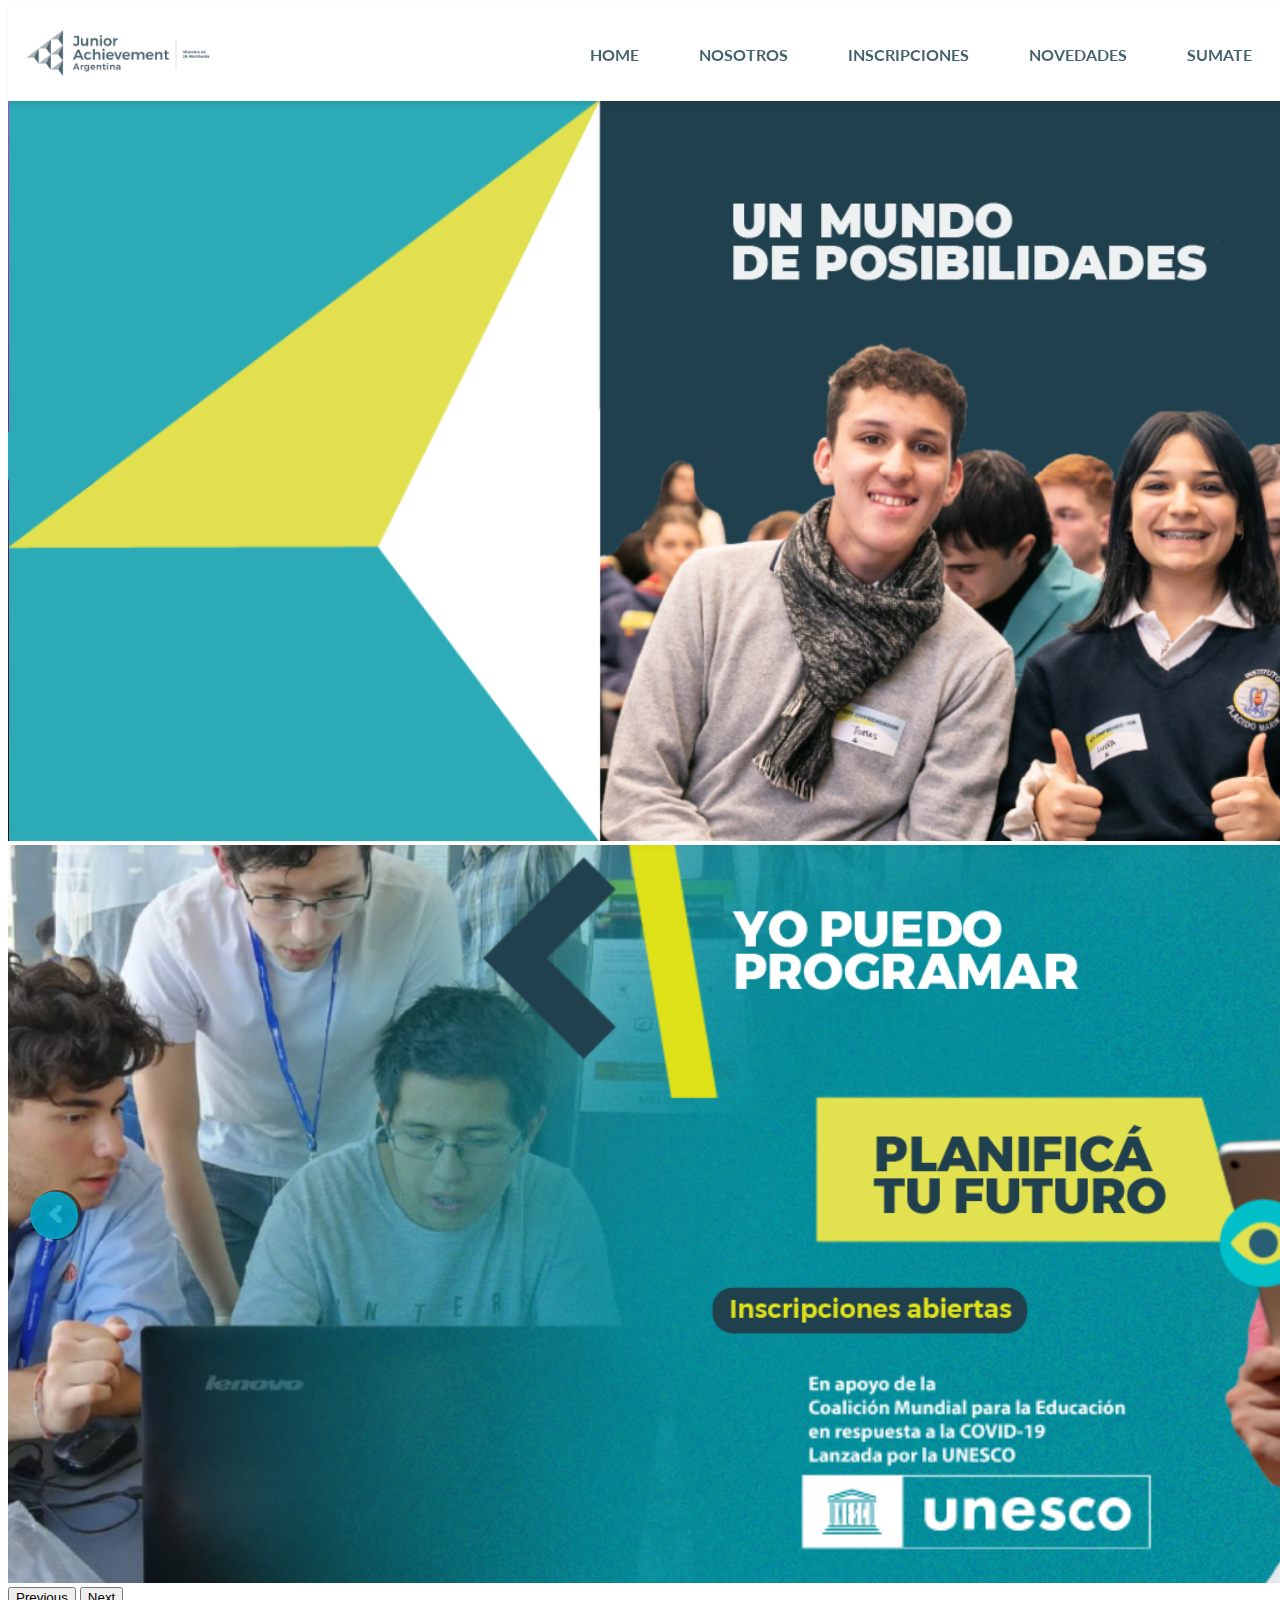
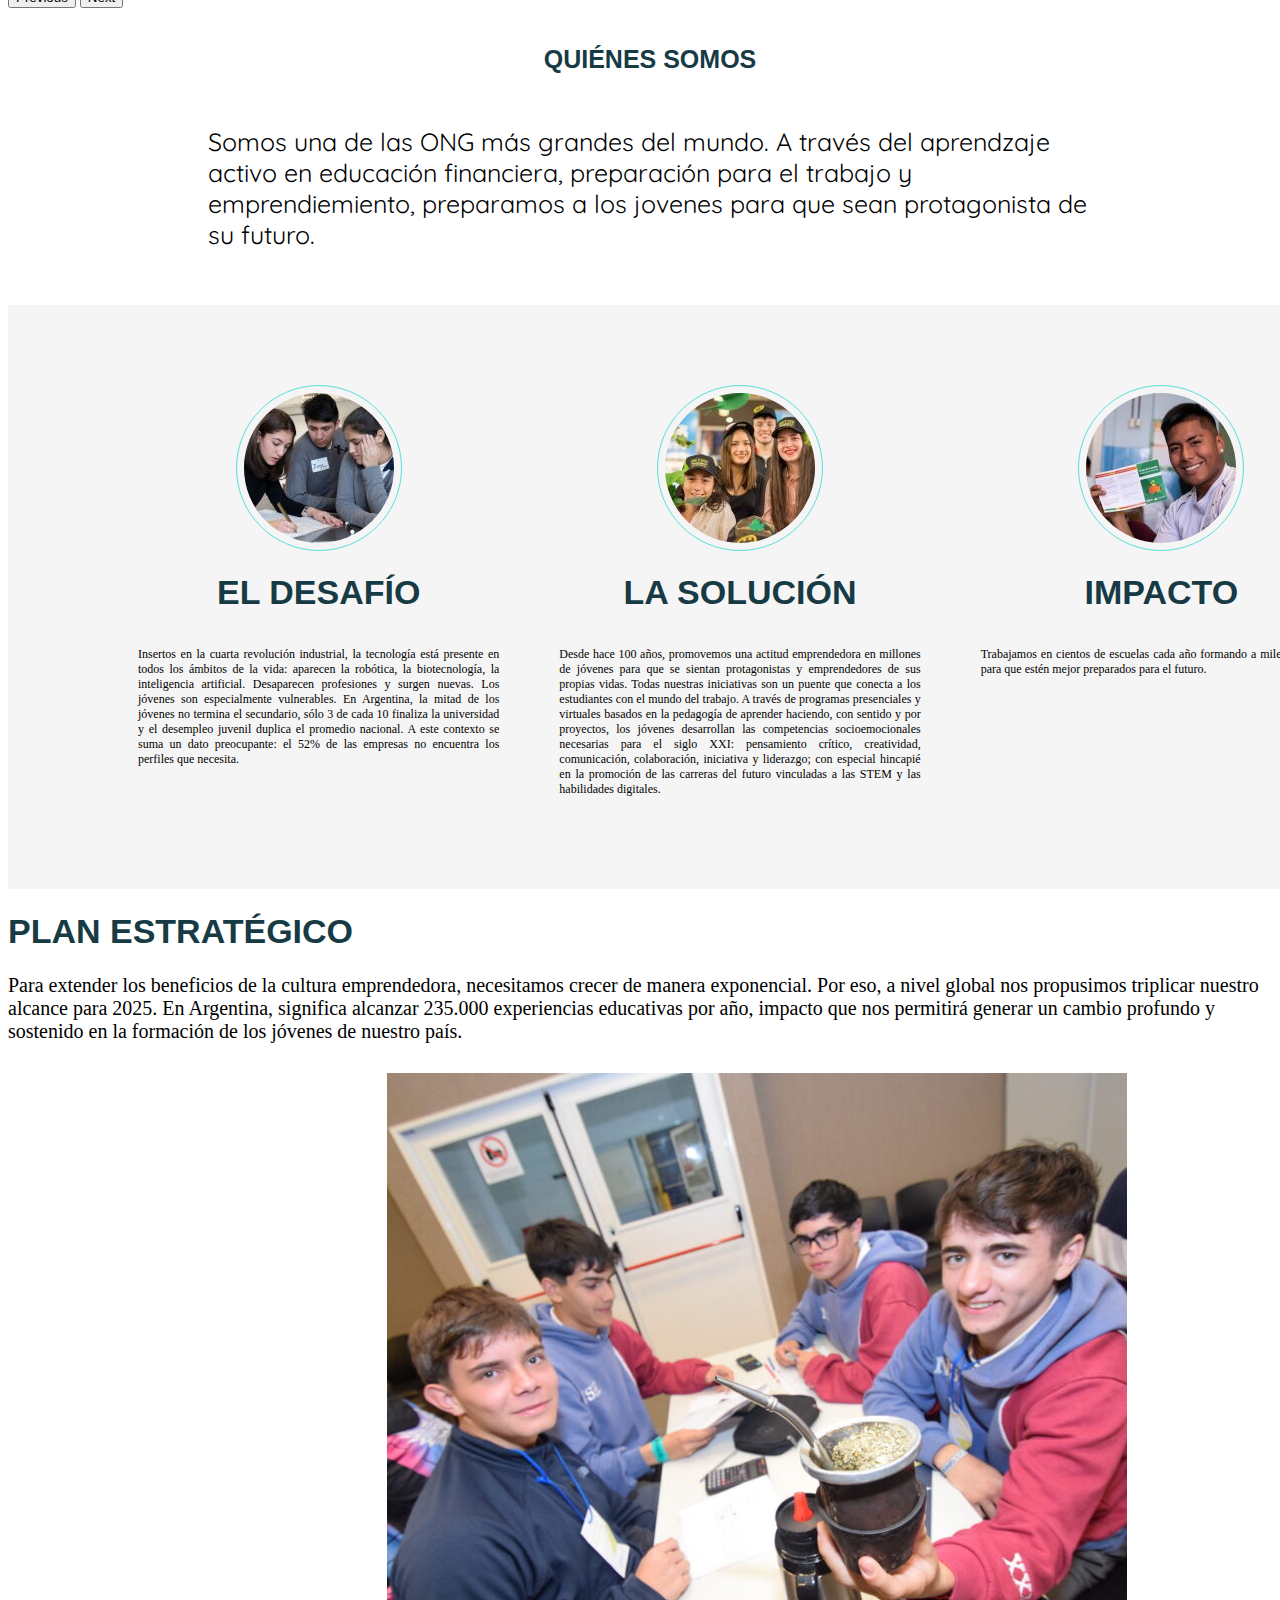
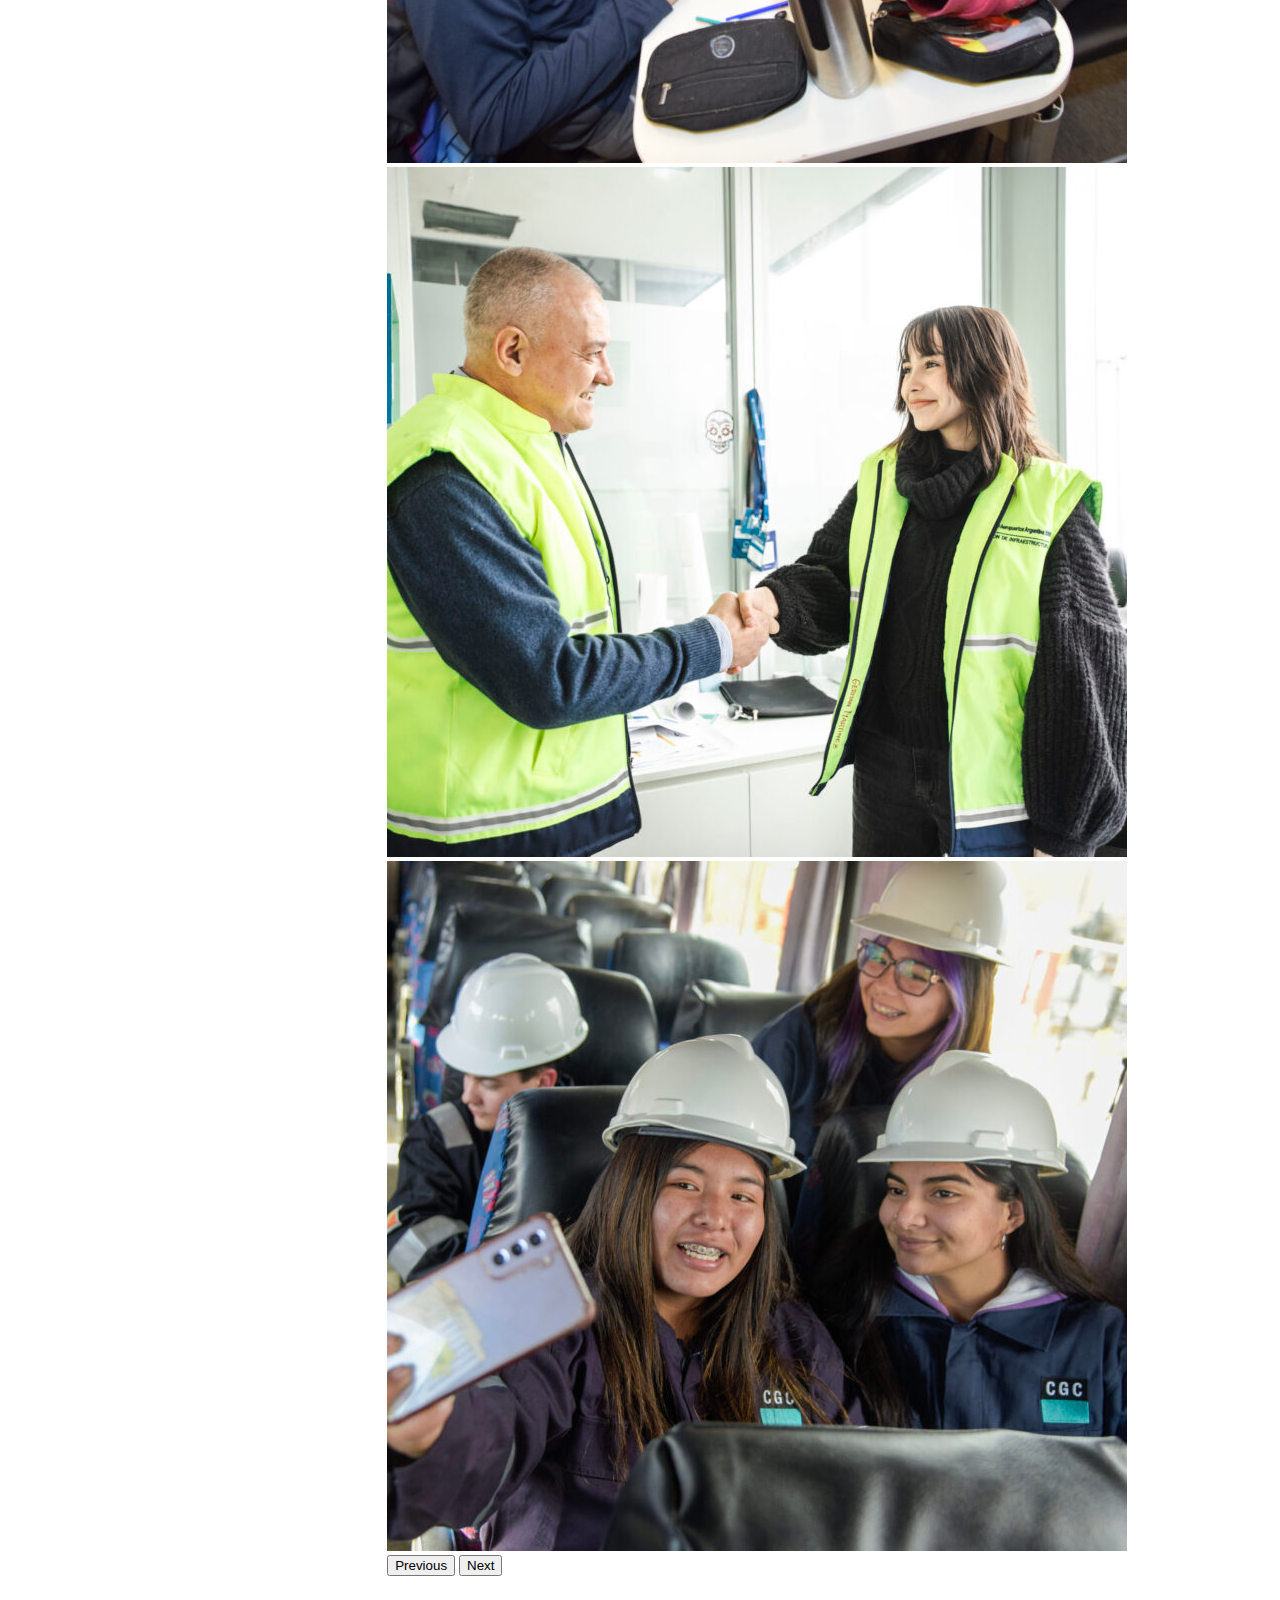
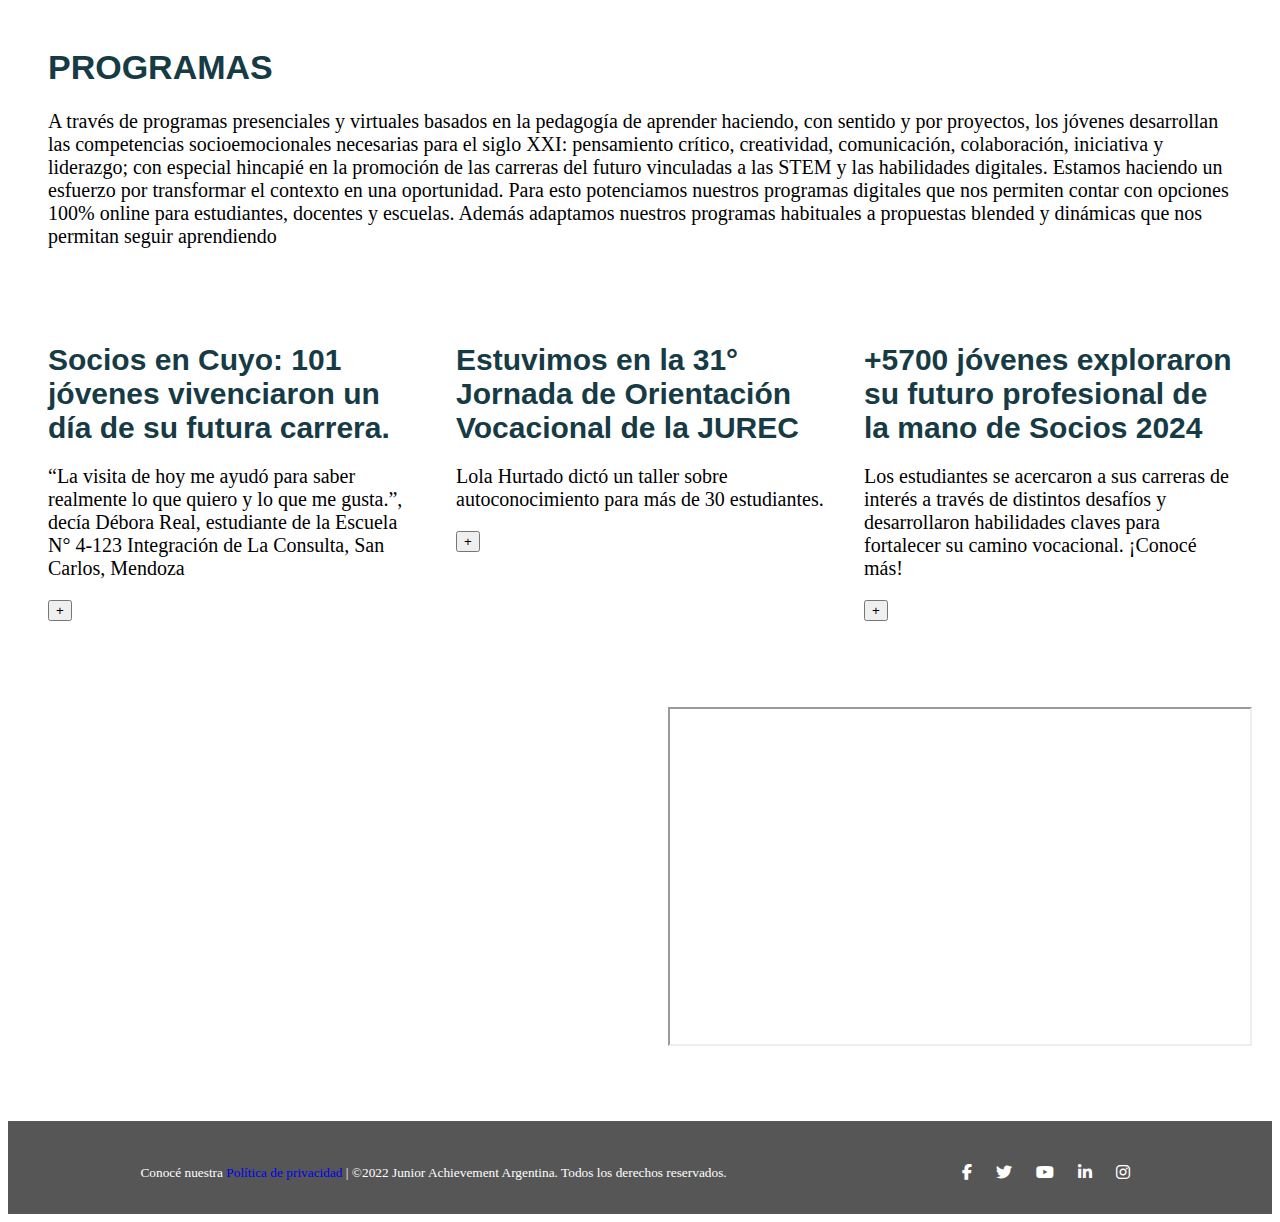
<file: HTML/index.html>
<!DOCTYPE html>
<html lang="en">
<!-- ol es para listas numeradas-->
<!-- La imagen tiene el atributo src y en las etiquetas tenemos href -->
<!-- NAV: Es una etiqueta que utilizamos para crear un menú de navegación. Generalmente dentro del NAV ponemos una lista (ul) -->
<!-- HEADER: se utilizan en HTML 5 para identificar el encabezado de la página Web. -->
<!-- Footer. Se entiende por FOOTER a la etiqueta que utilizamos para incluir el pie de nuestra página. -->
 <!--Iframe: Con la etiqueta IFRAME podemos incorporar fácilmente videos de YouTube y ubicaciones de Google maps-->
<head>
    <meta charset="UTF-8">
    <meta name="viewport" content="width=device-width, initial-scale=1.0">
    <link rel="stylesheet" href="assets/style.css">
    <script defer src="./assets/main.js"></script>
    <link href="https://cdn.jsdelivr.net/npm/bootstrap@5.0.2/dist/css/bootstrap.min.css" rel="stylesheet" integrity="sha384-EVSTQN3/azprG1Anm3QDgpJLIm9Nao0Yz1ztcQTwFspd3yD65VohhpuuCOmLASjC" crossorigin="anonymous">
    <!-- Para los botones y estos íconos-->
    <link rel="stylesheet" href="https://cdnjs.cloudflare.com/ajax/libs/font-awesome/6.4.0/css/all.min.css" integrity="sha512-ChzDgzNRGTfeRM4dlP1wOaEXQ9M/fa+ctrl61>ZCMJtDTwRo5UqNdGgOHIoASoNSiY1R6KJimuKVnE9" crossorigin="anonymous" referrerpolicy="no-referrer" />
    <title>Junior Achievement</title>
</head>
<body>


  <header>
    <div>
        <img src="./assets/imagenes/logo.png" alt="logo">
    </div>
    <nav>
        <ul>
            <li><a href="https://www.junior.org.ar/">HOME</a></li>
            <li><a class="menu" href="#nosotros">NOSOTROS</a></li>
            <li><a class="menu" href="https://junior.org.ar/inscripciones/">INSCRIPCIONES</a></li>
            <li><a class="menu" href="https://junior.org.ar/novedades/">NOVEDADES</a></li>
            <li><a class="menu" href="https://junior.org.ar/sumate/">SUMATE</a></li>
        </ul>
    </nav>
</header>


    <div id="carouselExampleInterval" class="carousel slide" data-bs-ride="carousel">
      <div class="carousel-inner">
        <div class="carousel-item active" data-bs-interval="10000">
          <img src="./assets/imagenes/carruseltiempo2.png" class="d-block w-100" alt="...">
        </div>
        <div class="carousel-item" data-bs-interval="2000">
          <img src="./assets/imagenes/carruseltiempo1.png" class="d-block w-100" alt="...">
        </div>
      </div>
      <button class="carousel-control-prev" type="button" data-bs-target="#carouselExampleInterval" data-bs-slide="prev">
        <span class="carousel-control-prev-icon" aria-hidden="true"></span>
        <span class="visually-hidden">Previous</span>
      </button>
      <button class="carousel-control-next" type="button" data-bs-target="#carouselExampleInterval" data-bs-slide="next">
        <span class="carousel-control-next-icon" aria-hidden="true"></span>
        <span class="visually-hidden">Next</span>
      </button>
    </div>


    <div class="presentacion">
        <h1>QUIÉNES SOMOS</h1>
        <p> Somos una de las ONG más grandes del mundo. A través del aprendzaje activo en educación financiera, preparación para el trabajo y emprendiemiento, preparamos a los jovenes para que sean protagonista de su futuro. </p>

    </div>


    <div class="contenedor">
        <div class="caja">
        <img src="./assets/imagenes/desafio.jpg" alt="imagen impacto">
        <h1>EL DESAFÍO</h1>
        <p> Insertos en la cuarta revolución industrial, la tecnología está presente en todos los ámbitos de la vida: aparecen la robótica, la biotecnología, la inteligencia artificial. Desaparecen profesiones y surgen nuevas.
            Los jóvenes son especialmente vulnerables. En Argentina, la mitad de los jóvenes no termina el secundario, sólo 3 de cada 10 finaliza la universidad y el desempleo juvenil duplica el promedio nacional. A este contexto se suma un dato preocupante: el 52% de las empresas no encuentra los perfiles que necesita. </p>
        </div>
        
        <div class="caja">
            <img src="./assets/imagenes/solucion.jpg" alt="imagen impacto">
            <h1> LA SOLUCIÓN</h1>
            <p> Desde hace 100 años, promovemos una actitud emprendedora en millones de jóvenes para que se sientan protagonistas y emprendedores de sus propias vidas. Todas nuestras iniciativas son un puente que conecta a los estudiantes con el mundo del trabajo. 
                A través de programas presenciales y virtuales basados en la pedagogía de aprender haciendo, con sentido y por proyectos, los jóvenes desarrollan las competencias socioemocionales necesarias para el siglo XXI: pensamiento crítico, creatividad, comunicación, colaboración, iniciativa y liderazgo; con especial hincapié en la promoción de las carreras del futuro vinculadas a las STEM y las habilidades digitales.  </p>  
        </div>
        
        <div class="caja">
            <img src="./assets/imagenes/impacto.jpg" alt="imagen impacto">
        <h1>IMPACTO</h1>
        <p>Trabajamos en cientos de escuelas cada año formando a miles de jóvenes para que estén mejor preparados para el futuro. </p>
        </div>
    </div>


    <div class="container-sm bg-dark ">
        <h1> PLAN ESTRATÉGICO </h1>
        <p class="text-white">
        Para extender los beneficios de la cultura emprendedora, necesitamos crecer de manera exponencial. Por eso, a nivel global nos propusimos triplicar nuestro alcance para 2025. En Argentina, significa alcanzar 235.000 experiencias educativas por año, impacto que nos permitirá generar un cambio profundo y sostenido en la formación de los jóvenes de nuestro país.
        </p>
    </div>

    
    <div id="carouselExampleControls" class="carousel slide" data-bs-ride="carousel" style="margin:30px auto;">
      <div class="carousel-inner">
        <div class="carousel-item active">
          <img src="./assets/imagenes/ca1.jpg" class="d-block w-100" alt="...">
        </div>
        <div class="carousel-item">
          <img src="./assets/imagenes/ca2.jpg" class="d-block w-100" alt="...">
        </div>
        <div class="carousel-item">
          <img src="./assets/imagenes/ca3.jpg" class="d-block w-100" alt="...">
        </div>
      </div>
      <button class="carousel-control-prev" type="button" data-bs-target="#carouselExampleControls" data-bs-slide="prev">
        <span class="carousel-control-prev-icon" aria-hidden="true"></span>
        <span class="visually-hidden">Previous</span>
      </button>
      <button class="carousel-control-next" type="button" data-bs-target="#carouselExampleControls" data-bs-slide="next">
        <span class="carousel-control-next-icon" aria-hidden="true"></span>
        <span class="visually-hidden">Next</span>
      </button>
    </div>

    <div class="container-fluid bg-secondary" >
        <h1> PROGRAMAS </h1>
        <p class="text-body">
        A través de programas presenciales y virtuales basados en la pedagogía de aprender haciendo, con sentido y por proyectos, los jóvenes desarrollan las competencias socioemocionales necesarias para el siglo XXI: pensamiento crítico, creatividad, comunicación, colaboración, iniciativa y liderazgo; con especial hincapié en la promoción de las carreras del futuro vinculadas a las STEM y las habilidades digitales.
        Estamos haciendo un esfuerzo por transformar el contexto en una oportunidad. Para esto potenciamos nuestros programas digitales que nos permiten contar con opciones 100% online para estudiantes, docentes y escuelas. Además adaptamos nuestros programas habituales a propuestas blended y dinámicas que nos permitan seguir aprendiendo
        </p>        
    </div>  


    <!--contenedor general para poner todas las noticias -->  
    <div class="contenedorboton">
        <!-- primera noticia -->
        <div class="noticias">
          <h1> Socios en Cuyo: 101 jóvenes vivenciaron un día de su futura carrera. </h1>
          <form id="contenido">
            <!-- este contenedor es el que quiero ocultar/mostrar -->
            <p> “La visita de hoy me ayudó para saber realmente lo que quiero y lo que me gusta.”, decía Débora Real, estudiante de la Escuela N° 4-123 Integración de La Consulta, 
              San Carlos, Mendoza </p>
            </form>
          <button onclick='muestra_oculta("contenido")' class="btn btn-info" form="contenido" >+</button>
        </div>

        <!-- segunda noticia -->
        <div class="noticias">
          <h1> Estuvimos en la 31° Jornada de Orientación Vocacional de la JUREC </h1>
          <form id="contenido2">
            <!-- este contenedor es el que quiero ocultar/mostrar -->
            <p> Lola Hurtado dictó un taller sobre autoconocimiento para más de 30 estudiantes. </p>
          </form>
          <button onclick='muestra_oculta("contenido2")' class="btn btn-info" form="contenido2" >+</button>
        </div>

        <!-- tercera noticia -->
        <div class="noticias">
          <h1> +5700 jóvenes exploraron su futuro profesional de la mano de Socios 2024 </h1>
          <form id="contenido3">
            <!-- este contenedor es el que quiero ocultar/mostrar -->
              <p>Los estudiantes se acercaron a sus carreras de interés a través de distintos desafíos y desarrollaron habilidades claves para fortalecer su camino vocacional.
                ¡Conocé más!</p>
              </form>
            <button onclick='muestra_oculta("contenido3")' class="btn btn-info" form="contenido3">+</button>
          </div>
    </div>
        
  

        <div id="nosotros">
          <iframe src="https://www.google.com/maps/embed?pb=!1m14!1m8!1m3!1d65106525.62442303!2d-127.2242002!3d-5.1379719!3m2!1i1024!2i768!4f13.1!3m3!1m2!1s0x95a33533433603c1%3A0x45810ad3a92f29c7!2sJunior%20Achievement%20Argentina!5e0!3m2!1sen!2smx!4v1723093648075!5m2!1sen!2smx" width="600" height="450" style="border:0;" allowfullscreen="" loading="lazy" referrerpolicy="no-referrer-when-downgrade"></iframe>
           <iframe width="560" height="315" src="https://www.youtube.com/embed/CAvju4e-EPk?si=akRw3Fww3nRov-mW" title="YouTube video player" allow="accelerometer; autoplay; clipboard-write; encrypted-media; gyroscope; picture-in-picture; web-share" referrerpolicy="strict-origin-when-cross-origin" allowfullscreen></iframe>
      </div>


      <footer>
  
        <p>Conocé nuestra <a href="https://junior.org.ar/politica-de-privacidad/" >Política de privacidad</a> | ©2022 Junior Achievement Argentina. Todos los derechos reservados.</p>
          <div class="social-media">
            <a href="https://www.facebook.com/juniorenargentina/" class="facebook" target="_blank"><i class="fab fa-facebook-f"></i></a>
            <a href="https://x.com/juniorenarg" class="twitter" target="_blank"><i class="fab fa-twitter" ></i> </a>
            <a href="https://www.youtube.com/@juniorenargentina" class="youtube" target="_blank"> <i class="fa-brands fa-youtube"></i> </a>
            <a href="https://www.linkedin.com/company/juniorenargentina/" class="linkedin" target="_blank"><i class="fab fa-linkedin-in"></i></a>
            <a href="https://www.instagram.com/juniorenargentina/" class="instagram" target="_blank"><i class="fab fa-instagram"></i></a>
          </div>

      </footer>

  <button class="back-to-top"> 𖤂 </button>

 <script src="https://cdn.jsdelivr.net/npm/bootstrap@5.0.2/dist/js/bootstrap.bundle.min.js" integrity="sha384-MrcW6ZMFYlzcLA8Nl+NtUVF0sA7MsXsP1UyJoMp4YLEuNSfAP+JcXn/tWtIaxVXM" crossorigin="anonymous"></script>
</body>
</html>
</file>
<file: HTML/assets/style.css>
@import url('https://fonts.googleapis.com/css2?family=Quicksand:wght@300..700&display=swap');
@import url('https://fonts.googleapis.com/css2?family=Lato:wght@400;700&display=swap');

/* Se trató de hacer parte de la página igual al ejemplo, 
fijando el título, cambiando la opacidad, entre otras cosas */


/* Generalmente pongo muchos más comentarios, pero estoy acostumbrada
al "#" y siento que pierdo tiempo en poner dos caracteres para abrir 
y otros dos para cerrrar pipipi */

header {
    display: flex;
    flex-direction: row;
    justify-content: space-between;
    background-color: #ffffff;
    width: 100%;
    align-items: center; /* Cambiado a 'center' para alinear los elementos verticalmente */
    opacity: 0.8; 
    position: sticky; /* primero intenté con fixed, no me gustó   */
    z-index: 999; /* se me superponía el carrusel */
    top: 0;
    box-shadow: 0px 2px 5px rgba(0, 0, 0, 0.1); 
    font-family: "Lato", Arial, sans-serif;
    font-weight: 700;
    padding: 10px 10px;
}

header a {
    text-decoration: none;
}

header ul {
    list-style: none; /* para quitar los puntitos */
    display: flex;
    flex-direction: row;
    align-items: center;

}

header ul li {
    margin: 10px;
    font-size: 1rem;
    color: #173B45;
    padding: 0px 20px;
}   

header ul li a{
    color: #173B45;
    display: block; 
}

header img {
    width: 200px;
    height: auto; /* Asegura que la imagen mantenga su proporción */
}


h1{
    font-size: 34px;
    color: #173B45;
    font-family: 'Gill Sans', 'Gill Sans MT', Calibri, 'Trebuchet MS', sans-serif;
}
p{
    font-size: 20px;
    color: #000000;
}

.presentacion{
    width: 100%;
    display: flex;
    flex-direction: column;
    align-items: center;
    padding: 10px;
    margin-top: 10px;
}

.presentacion h1{
    font-size: 25px;
    color: #173B45;
}

.presentacion p{
    width: 70%;
    font-size: 25px;
    padding: 10px;
    font-family: "Quicksand", sans-serif;
}

.contenedor{
    display: flex;
    flex-direction: row ;
    width: 100%;
    margin: 10px 0px 10px 0px;
    background-color: #c3bebe27;
    padding: 50px 100px;
}

.caja{
    width: 100%;
    height: 100%;
    padding: 30px;
    display: flex;
    flex-direction: column;
    justify-content: center;
    align-items: center;
    text-align: justify;
}

.caja h1{
    font-weight: bold;
}

.caja img{
    border-radius: 50%;
    border-style: solid;
    border-color: rgb(87, 224, 217);
    padding: 7px;
    border-width: 1px;
}

.caja p{
    font-size: 12px;
}

#nosotros{
    width: 100%;
    display: flex;
    flex-direction: row;
    align-items: center;
    justify-content: center;
}

#nosotros iframe{
    padding: 10px;
    margin: 10px;
}

#carouselExampleControls{
    width: 40%;
}

.container-fluid.bg-secondary {
    padding: 20px 40px;
  }

.contenedorboton {
    display: flex;
    flex-direction: row; 
    justify-content: center; 
    margin: 0px 20px 0px 20px;
  }
  
  .noticias {
    flex: 1; 
    padding: 10px 20px;
    
    margin-top: 25px;
  }

  .noticias h1{
    font-size: 30px;
  }

  

footer{
    background-color: #565656;
    padding: 30px 20px 20px 20px;
    align-items: center;
    display: flex;
    flex-direction: row;
    justify-content: space-around;
        
}

footer p{
    font-size: smaller;
    color: white
}

footer a{
    text-decoration: none;
}
  
  
.social-media a {
    color: #fff;
    margin: 0 10px;
    font-size: 16px;
  }
  
.back-to-top {
    display: none; /* Para q no salga el botón inicialmente */
    position: fixed;
    bottom: 20px;
    right: 20px;
    background-color: #9b9b9b;
    opacity: 80%;
    color: white;
    padding: 10px;
    font-size: small;
    text-align: center;
  }



/* para pantallas chiquitas (veremos)*/
</file>
